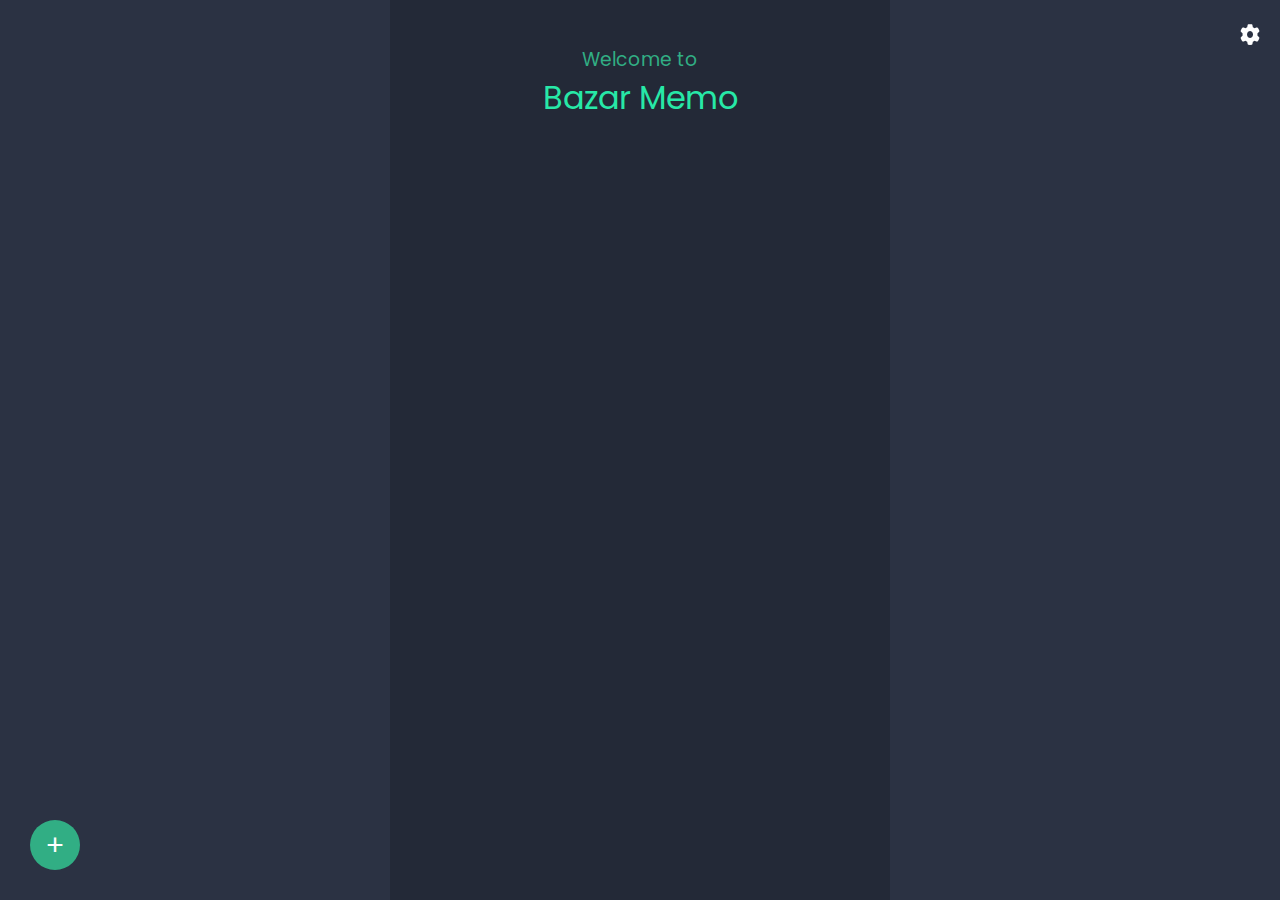
<file: index.html>
<!DOCTYPE html>
<html lang="en">
    <head>
        <meta charset="UTF-8" />
        <meta http-equiv="X-UA-Compatible" content="IE=edge" />
        <meta name="viewport" content="width=device-width, initial-scale=1" />
        <!-- css -->
        <link
            rel="stylesheet"
            href="https://cdnjs.cloudflare.com/ajax/libs/font-awesome/6.0.0/css/all.min.css"
        />
        <link rel="stylesheet" href="css/style.css" />

        <!-- js library -->
        <script src="./lib/rquery.js"></script>
        <script src="./lib/localStorage.js"></script>
        <title>Bazar Memo</title>
    </head>
    <body>
        <div class="container">
            <header>
                <h3 class="welcome">Welcome to</h3>
                <h1 class="title">Bazar Memo</h1>
            </header>
            <div class="memo">
                <!-- memo will apear here -->
                <table class="memo-table">
                    <thead>
                        <tr>
                            <th>Name</th>
                            <th>Unit</th>
                            <th>Price</th>
                        </tr>
                    </thead>
                    <tbody class="table-body">
                        <!-- <tr>
                        <td>alu</td>
                        <td>5 kg</td>
                        <td>112</td>
                    </tr> -->
                    </tbody>
                </table>
                <button class="clear-memo">Clear Memo</button>
            </div>
            <div class="memo-list">
                <!-- all listed items -->
            </div>
            <div class="input-box d-none">
                <!-- display -->
                <input type="text" class="display" readonly />
                <!-- custom keyboard -->
                <div class="keyboard">
                    <div class="key num">1</div>
                    <div class="key num">2</div>
                    <div class="key num">3</div>
                    <div class="key num">4</div>
                    <div class="key num">5</div>
                    <div class="key num">6</div>
                    <div class="key num">7</div>
                    <div class="key num">8</div>
                    <div class="key num">9</div>
                    <div class="key delete">
                        <!-- <img src="./image/delete-left-solid.svg" alt="Del" /> -->
                        <i class="fa-solid fa-delete-left"></i>
                    </div>
                    <div class="key num">0</div>
                    <div class="key submit">
                        <i class="fa-solid fa-check"></i>
                    </div>
                </div>
            </div>
            <!-- add button -->
            <div class="add-section">
                <button class="add-button">+</button>
            </div>
            <div class="d-none memo-option">
                <ul class="memo-items">
                    <!-- <li>alu</li>
                    <li>alu</li>
                    <li>alu</li> -->
                </ul>
            </div>
            <a href="./setting" class="setting"
                ><i class="fa-solid fa-gear"></i
            ></a>
        </div>
        <script src="./helpers/align.js"></script>
        <script src="./helpers/helper.js"></script>
        <script src="./js/app.js"></script>
    </body>
</html>
</file>
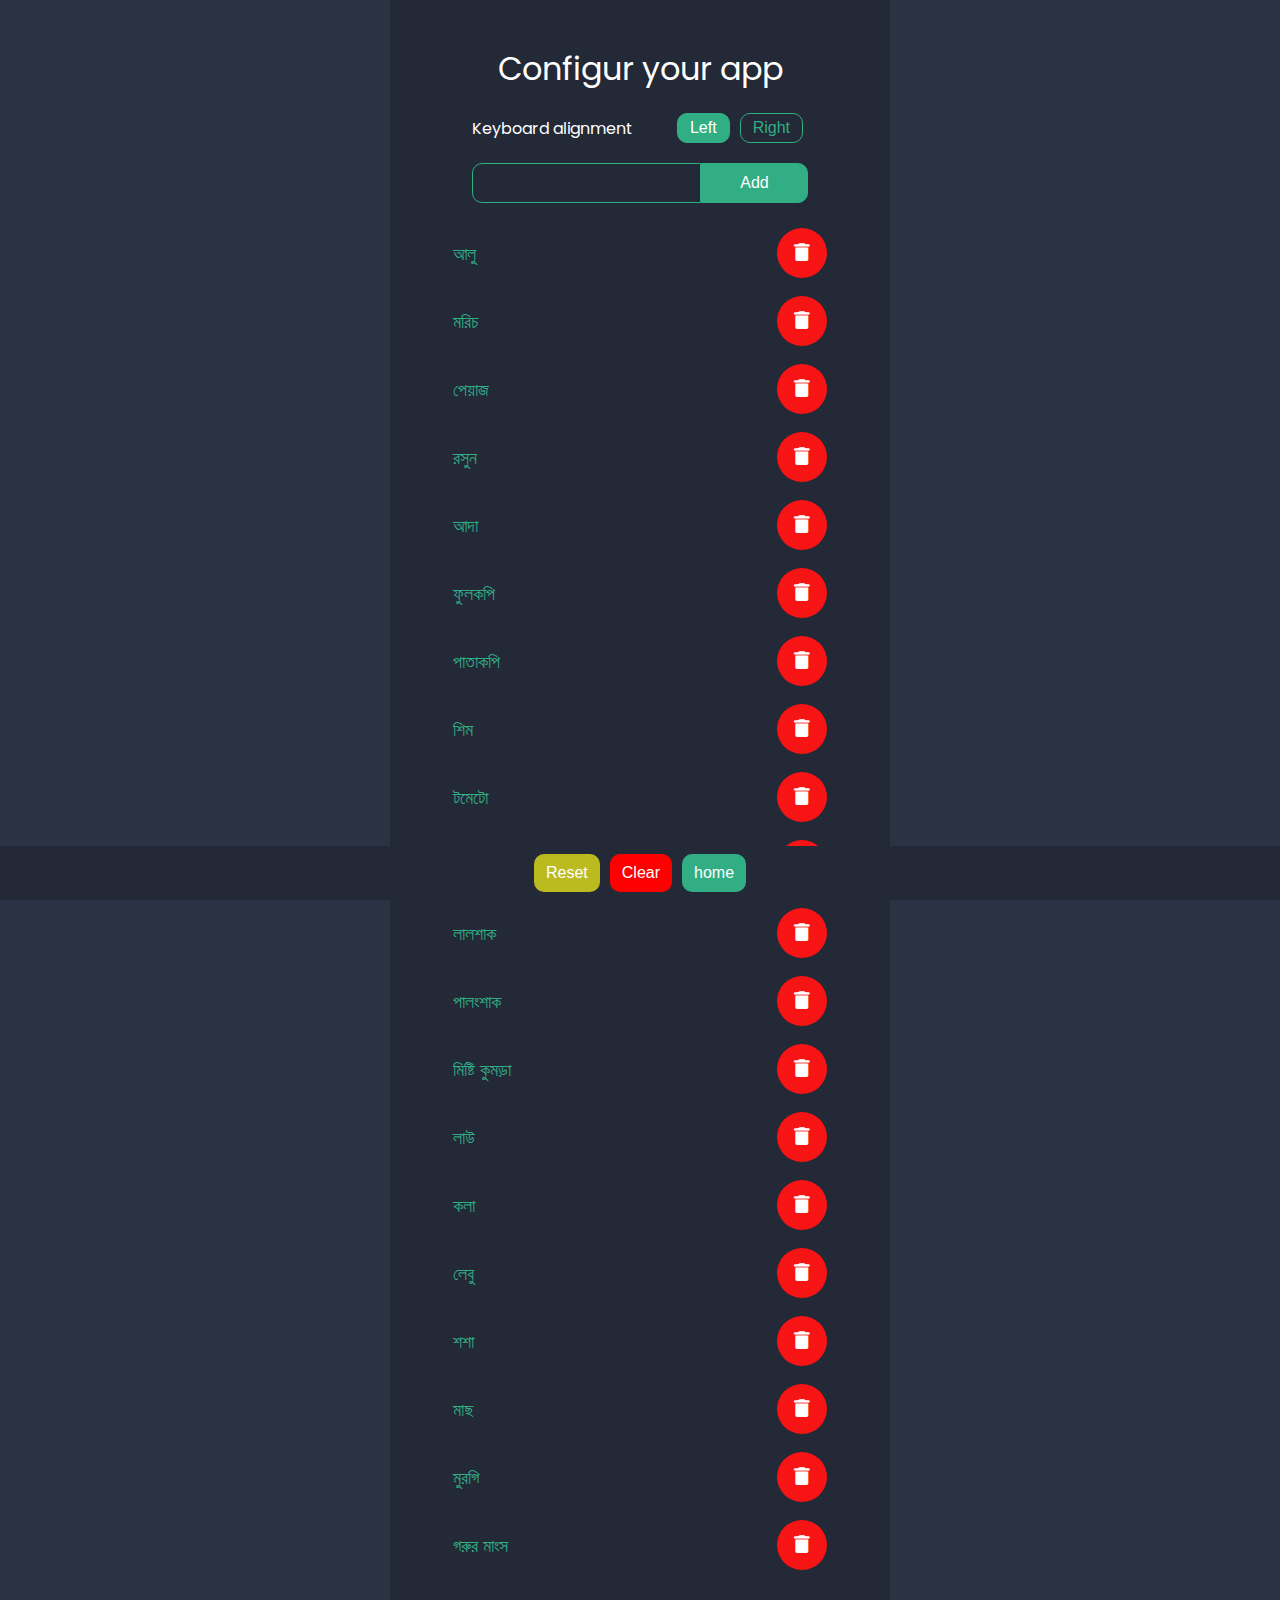
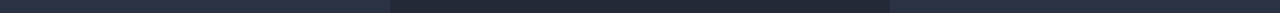
<file: setting/index.html>
<!-- setting page -->
<!DOCTYPE html>
<html lang="en">
  <head>
    <meta charset="UTF-8" />
    <meta http-equiv="X-UA-Compatible" content="IE=edge" />
    <meta name="viewport" content="width=device-width, initial-scale=1.0" />
    <link rel="stylesheet" href="https://cdnjs.cloudflare.com/ajax/libs/font-awesome/6.0.0/css/all.min.css" />
    <link rel="stylesheet" href="../css/style.css" />
    <link rel="stylesheet" href="../css/setting.css" />
    <!-- script -->
    <script src="../lib/rquery.js"></script>
    <script src="../lib/localStorage.js"></script>
    <title>setting</title>
  </head>
  <body>
    <div class="container">
      <header>
        <h1 class="setting-header">Configur your app</h1>
      </header>
      <div class="alignment">
        <p class="alignment-text">Keyboard alignment</p>
        <button class="align-button left-button active" data-align="left">Left</button>
        <button class="align-button right-button" data-align="right">Right</button>
      </div>
      <div class="add-section">
        <input type="text" class="add-input" />
        <button class="add-new-button btn">Add</button>
      </div>
      <div class="all-list-items">
        <!-- <div class="single-list-item">
                    <p class="list-item">Something</p>
                    <button class="delete-item">D</button>
                </div> -->
      </div>
      <div class="config-list">
        <button class="reset-list btn">Reset</button>
        <button class="clear-list btn">Clear</button>
        <button class="home btn">home</button>
      </div>
    </div>

    <!-- scripts -->
    <script src="../helpers/helper.js"></script>
    <script src="../js/setting.js"></script>
  </body>
</html>
</file>
<file: css/style.css>
@import url("https://fonts.googleapis.com/css2?family=Poppins:wght@400;700&display=swap");

/* global style */

*,
*::before,
*::after {
  margin: 0;
  padding: 0;
  box-sizing: border-box;
}
*:focus {
  -webkit-tap-highlight-color: transparent;
  outline: none;
  -ms-touch-action: manipulation;
  touch-action: manipulation;
}

body {
  font-family: "Poppins", sans-serif;
  background-color: #2b3243;
  width: 100%;
  min-height: 100vh;
  overflow-x: hidden;
  overflow-y: auto;
  /* position: fixed; */
  left: 0;
  top: 0;
  /* padding-bottom: 30px; */
}
.container {
  width: 100%;
  max-width: 500px;
  min-height: 100vh;
  background-color: #232937;
  padding: 10px;
  margin: 0 auto;
  overflow-x: hidden;
  overflow-y: auto;
  position: relative;
  padding-bottom: 30px;
}
header {
  text-align: center;
  margin-top: 35px;
}
.welcome {
  color: #31ae84;
  font-weight: 400;
}
.title {
  color: #27e8a7;
  font-weight: 400;
}
/* memo table */
.memo {
  display: none;
}
.memo-table {
  width: 100%;
  color: #e4f0fc;
}
.memo-table td,
.memo-table th {
  text-align: center;
  /* border: 1px solid #fff; */
  padding: 10px;
  font-size: 18px;
}
td:first-child,
th:first-child {
  text-align: left;
  width: 40%;
}
td:last-child,
th:last-child {
  text-align: right;
  width: 35%;
}

.clear-memo {
  cursor: pointer;
  background: #f72642;
  color: #fff;
  font-size: 20px;
  padding: 10px;
  border: none;
  outline: none;
  border-radius: 10px;
  margin: 0 auto;
  display: block;
}
.input-box {
  width: 55%;
  min-width: 150px;
  max-width: 300px;
  min-height: 300px;
  position: fixed;
  bottom: 20px;
  left: 20px;
  display: flex;
  flex-direction: column;
  background-color: #516377;
  border-radius: 15px;
  padding: 20px;
  z-index: 999;
}
.display {
  background: #31ae84;
  color: #fff;
  font-size: 20px;
  padding: 10px;
  border: none;
  outline: none;
  border-radius: 10px;
  margin-bottom: 20px;
}
::placeholder {
  color: #ccc;
}
/* raf */
.keyboard {
  flex-grow: 1;
  display: grid;
  grid-template-columns: repeat(3, 1fr);
  gap: 10px;
}
.key {
  cursor: pointer;
  background: #7290aa;
  color: #fff;
  font-size: 16px;
  padding: 10px;
  display: flex;
  align-items: center;
  justify-content: center;
  border-radius: 10px;
}

.add-button {
  font-size: 30px;
  position: fixed;
  bottom: 30px;
  left: 30px;
  width: 50px;
  height: 50px;
  border-radius: 50%;
  border: none;
  background: #31ae84;
  color: #fff;
  cursor: pointer;
  z-index: 1;
}
.submit {
  background: #05c55b;
}
.clear {
  grid-column: span 2;
  background: yellow;
}
.delete {
  background: #f72642;
}
.memo-option {
  min-width: 150px;
  max-width: 100%;
  height: 300px;
  position: fixed;
  bottom: 20px;
  left: 20px;
  display: flex;
  flex-direction: column;
  background-color: #516377;
  border-radius: 15px;
  z-index: 500;

  overflow-y: auto;
  font-size: 20px;
}

.memo-option ul {
  list-style-type: none;
  color: #fff;
  -ms-overflow-style: none; /* IE and Edge */
  scrollbar-width: none; /* Firefox */
}
/* Hide scrollbar for Chrome, Safari and Opera */
.memo-option::-webkit-scrollbar {
  display: none;
}
.memo-option ul li {
  padding: 5px 20px;
  cursor: pointer;
}
.memo-option ul li:nth-child(2n) {
  background-color: #576a80;
}
.d-none {
  display: none;
}
.setting {
  position: fixed;
  top: 20px;
  right: 20px;
  font-size: 20px;
  color: #fff;
}
</file>
<file: css/setting.css>
.setting-header {
  color: #fff;
  font-weight: 400;
}

.alignment {
  display: flex;
  flex-direction: row;
  width: 70%;
  margin: 20px auto;
  align-items: center;
}
.alignment-text {
  color: #fff;
  flex-grow: 1;
}
.align-button {
  padding: 5px 12px;
  font-size: 16px;
  border: 1px solid #31ae84;
  background: none;
  border-radius: 10px;
  color: #31ae84;
  margin: 0 5px;
}
.btn {
  padding: 10px 12px;
  font-size: 16px;
  border: none;
  background: none;
  border-radius: 10px;
  color: #fff;
  margin: 0 5px;
}
.active {
  color: #fff;
  background: #31ae84;
}

/* add section */
.add-section {
  display: flex;
  width: 70%;
  margin: 0 auto;
  overflow: hidden;
  align-items: center;
  justify-content: stretch;
}
.add-input {
  padding: 10px;
  border: 1px solid #31ae84;
  border-radius: 10px 0 0 10px;
  background: none;
  color: #fff;
  font-size: 16px;
  max-width: 70%;
}
.add-new-button {
  padding: 10px;
  border: 1px solid #31ae84;
  border-radius: 0 10px 10px 0;
  background: #31ae84;
  color: #fff;
  font-size: 16px;
  flex-grow: 1;
  margin: 0;
}

/* list */
.fa-trash {
  pointer-events: none;
}
.all-list-items {
  margin-top: 20px;
}
.single-list-item {
  display: flex;
  align-items: center;
  width: 80%;
  margin: 8px auto;
  padding: 5px;
  justify-content: space-between;
  font-size: 18px;
  color: #31ae84;
}
.delete-item {
  width: 50px;
  height: 50px;
  border-radius: 50%;
  background-color: rgb(247, 20, 20);
  border: none;
  color: #fff;
  font-size: 18px;
}
.config-list {
  position: fixed;
  bottom: 0px;
  left: 0;
  padding: 8px;
  width: 100%;
  display: flex;
  align-items: center;
  justify-content: center;
  /* background: red; */

  background: #232937;
}

.reset-list {
  background: rgb(187, 187, 32);
}
.clear-list {
  background: red;
}
.home {
  background-color: #31ae84;
}
</file>
